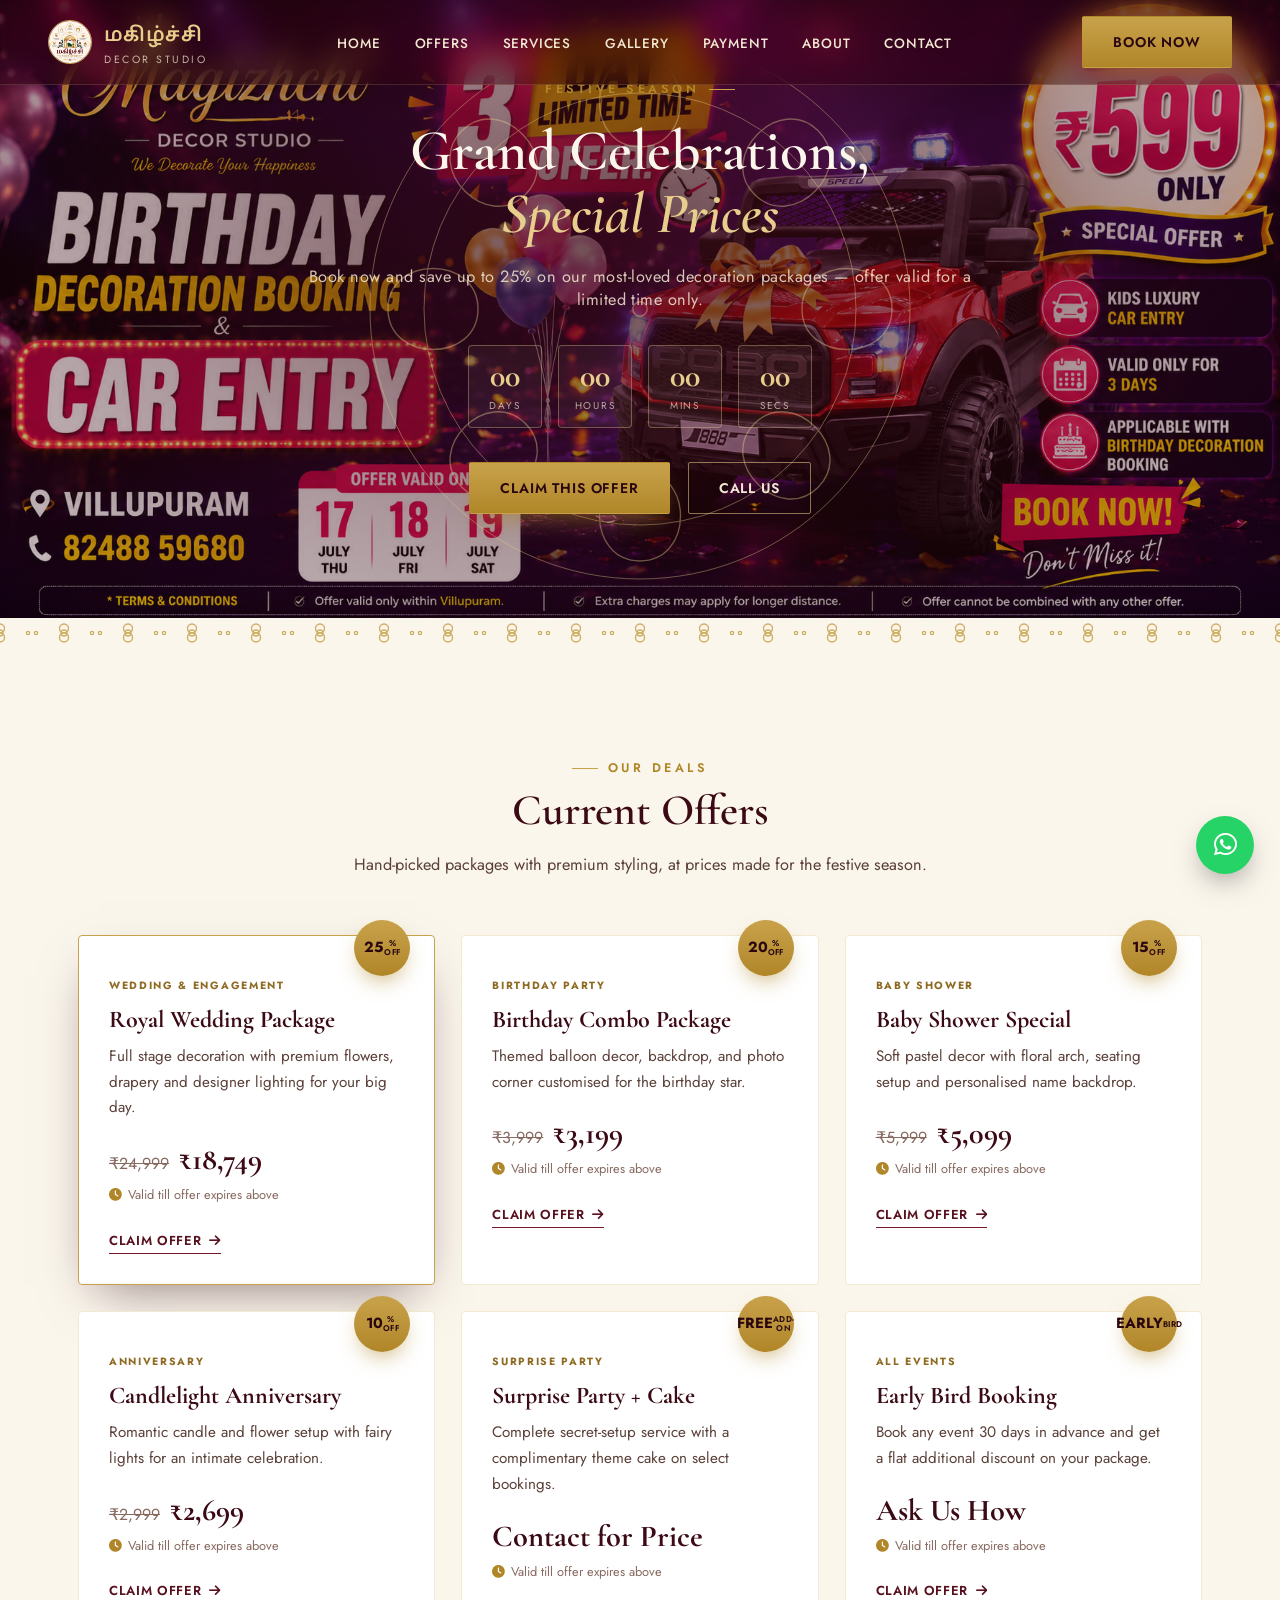
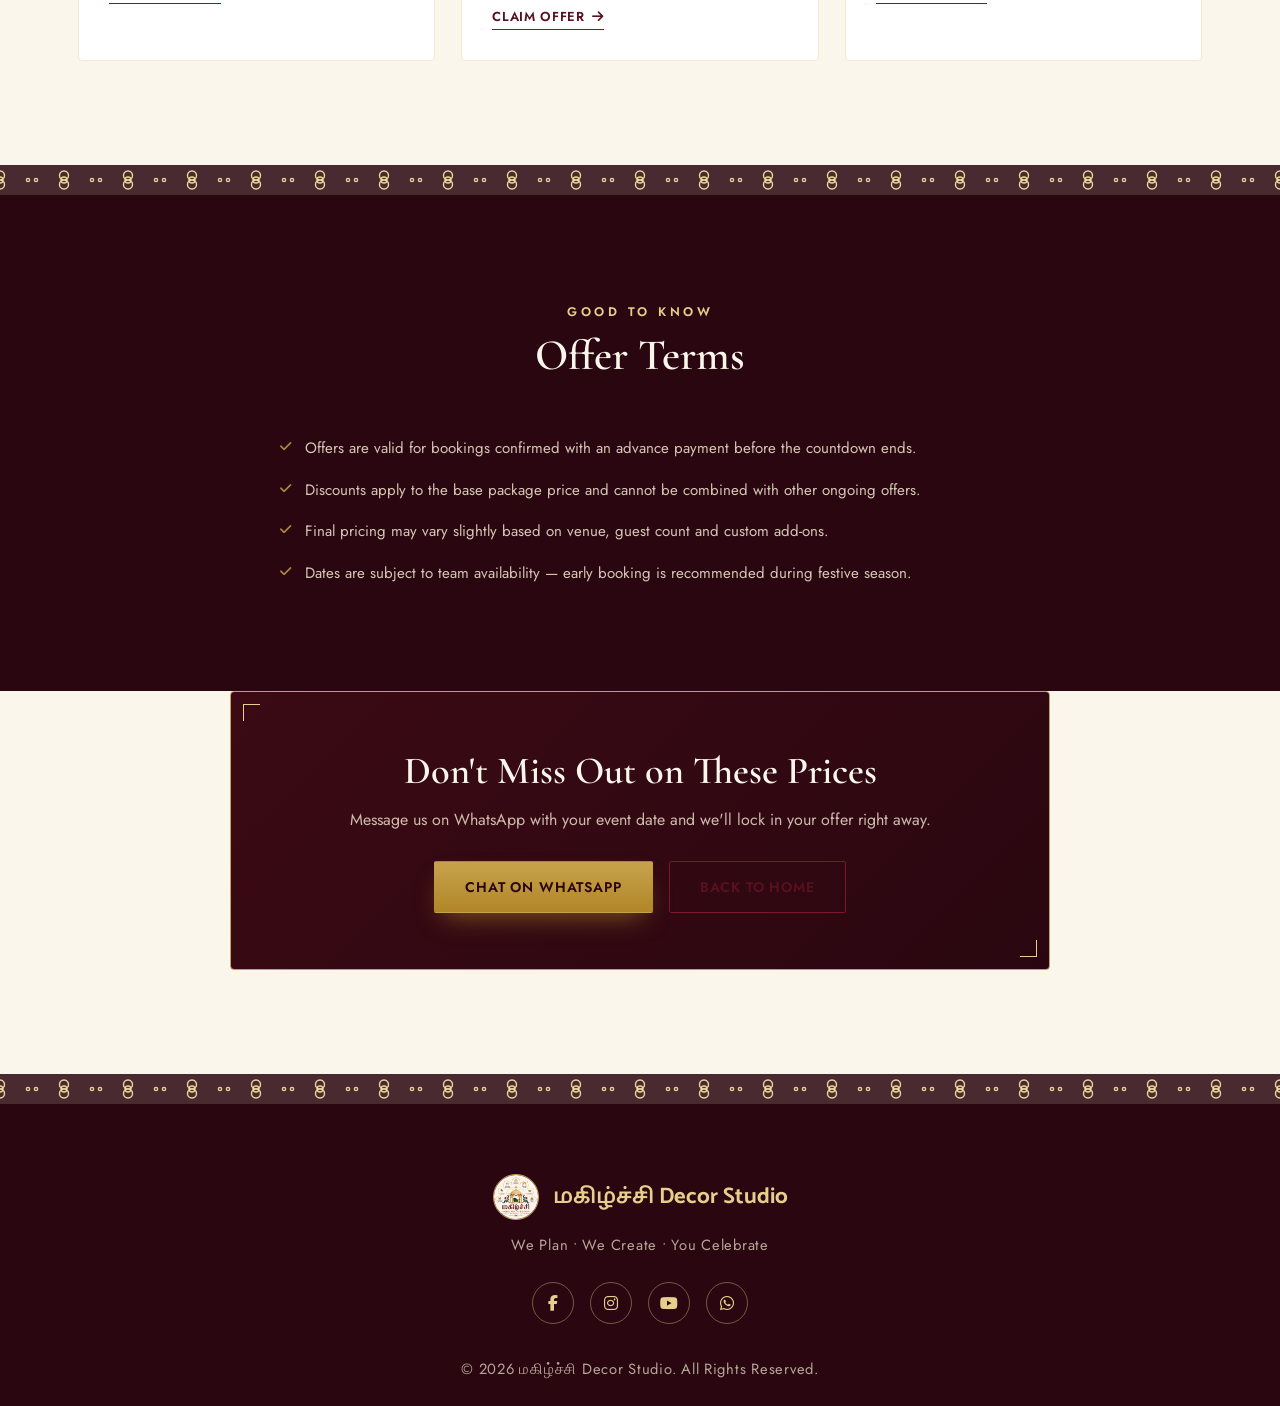
<file: offer (1).html>
<!DOCTYPE html>
<html lang="en">
<head>
<meta charset="UTF-8">
<meta name="viewport" content="width=device-width, initial-scale=1.0">
<title>Special Offers | மகிழ்ச்சி Decor Studio</title>
<meta name="description" content="Limited time offers on Wedding, Birthday, Engagement, Baby Shower and Event Decoration packages in Villupuram, Valavanur.">
<meta name="keywords" content="Decoration Offers, Wedding Discount, Birthday Package, Event Planner, Villupuram, Valavanur, Decor Studio">
<link rel="preconnect" href="https://fonts.googleapis.com">
<link rel="stylesheet" href="https://cdnjs.cloudflare.com/ajax/libs/font-awesome/6.7.2/css/all.min.css">
<link rel="stylesheet" href="style.css">
</head>
<body>

<!-- ================= HEADER ================= -->
<header id="siteHeader">
  <div class="navbar">
    <div class="logo">
      <img src="logo.jpg" alt="மகிழ்ச்சி Decor Studio">
      <div>
        <h2 class="tamil">மகிழ்ச்சி</h2>
        <p>Decor Studio</p>
      </div>
    </div>

    <nav id="siteNav">
      <ul>
        <li><a href="index.html#home">Home</a></li>
        <li><a href="offer.html">Offers</a></li>
        <li><a href="index.html#services">Services</a></li>
        <li><a href="index.html#gallery">Gallery</a></li>
        <li><a href="index.html#payment">Payment</a></li>
        <li><a href="index.html#about">About</a></li>
        <li><a href="index.html#contact">Contact</a></li>
      </ul>
    </nav>

    <div style="display:flex; align-items:center; gap:14px;">
      <a class="btn btn-gold" href="https://wa.me/918248859680?text=Hi%20I%20need%20Decoration%20Service">Book Now</a>
      <button class="nav-toggle" id="navToggle" aria-label="Toggle menu" aria-expanded="false"><i class="fa-solid fa-bars"></i></button>
    </div>
  </div>
</header>

<!-- ================= OFFER HERO ================= -->
<section class="offer-hero">
  <div class="hero-banner">
    <img src="offer-banner.jpg" alt="மகிழ்ச்சி Decor Studio festive offers banner">
  </div>
  <svg class="hero-kolam" viewBox="0 0 400 400" xmlns="http://www.w3.org/2000/svg">
    <circle cx="200" cy="200" r="150" stroke-width="1"/>
    <circle cx="200" cy="200" r="120" stroke-width="1"/>
    <g stroke-width="1.4">
      <path d="M200 60 C230 60 230 110 200 110 C170 110 170 60 200 60 Z" transform="rotate(0 200 200)"/>
      <path d="M200 60 C230 60 230 110 200 110 C170 110 170 60 200 60 Z" transform="rotate(45 200 200)"/>
      <path d="M200 60 C230 60 230 110 200 110 C170 110 170 60 200 60 Z" transform="rotate(90 200 200)"/>
      <path d="M200 60 C230 60 230 110 200 110 C170 110 170 60 200 60 Z" transform="rotate(135 200 200)"/>
      <path d="M200 60 C230 60 230 110 200 110 C170 110 170 60 200 60 Z" transform="rotate(180 200 200)"/>
      <path d="M200 60 C230 60 230 110 200 110 C170 110 170 60 200 60 Z" transform="rotate(225 200 200)"/>
      <path d="M200 60 C230 60 230 110 200 110 C170 110 170 60 200 60 Z" transform="rotate(270 200 200)"/>
      <path d="M200 60 C230 60 230 110 200 110 C170 110 170 60 200 60 Z" transform="rotate(315 200 200)"/>
    </g>
    <circle cx="200" cy="200" r="4" fill="none" stroke-width="1.4"/>
  </svg>

  <div class="offer-hero-content">
    <span class="eyebrow">Festive Season</span>
    <h1>Grand Celebrations,<br><em>Special Prices</em></h1>
    <p class="hero-sub">Book now and save up to 25% on our most-loved decoration packages &mdash; offer valid for a limited time only.</p>

    <!-- Countdown: edit the target date below to change the offer end date -->
    <div class="countdown" id="offerCountdown">
      <div class="countdown-box"><strong id="cd-days">00</strong><span>Days</span></div>
      <div class="countdown-box"><strong id="cd-hours">00</strong><span>Hours</span></div>
      <div class="countdown-box"><strong id="cd-mins">00</strong><span>Mins</span></div>
      <div class="countdown-box"><strong id="cd-secs">00</strong><span>Secs</span></div>
    </div>

    <div class="hero-buttons">
      <a class="btn btn-gold" href="https://wa.me/918248859680?text=Hi, I want to claim the current Decoration Offer.">Claim This Offer</a>
      <a class="btn btn-outline" href="tel:+918248859680">Call Us</a>
    </div>
  </div>
</section>

<div class="kolam-strip on-ivory"></div>

<!-- ================= OFFER GRID ================= -->
<section class="offer-section">
  <div class="container">
    <div class="section-head">
      <span class="eyebrow">Our Deals</span>
      <h2 class="section-title">Current Offers</h2>
      <p class="lede">Hand-picked packages with premium styling, at prices made for the festive season.</p>
    </div>

    <div class="offer-grid">

      <div class="offer-card featured hidden">
        <div class="offer-badge">25<small>% OFF</small></div>
        <span class="tag">Wedding &amp; Engagement</span>
        <h3>Royal Wedding Package</h3>
        <p>Full stage decoration with premium flowers, drapery and designer lighting for your big day.</p>
        <div class="price-row"><span class="price-old">₹24,999</span><span class="price-new">₹18,749</span></div>
        <p class="validity"><i class="fa-solid fa-clock"></i>Valid till offer expires above</p>
        <a class="quote-link" href="https://wa.me/918248859680?text=Hi, I want the Royal Wedding Package offer.">Claim Offer <i class="fa-solid fa-arrow-right"></i></a>
      </div>

      <div class="offer-card hidden">
        <div class="offer-badge">20<small>% OFF</small></div>
        <span class="tag">Birthday Party</span>
        <h3>Birthday Combo Package</h3>
        <p>Themed balloon decor, backdrop, and photo corner customised for the birthday star.</p>
        <div class="price-row"><span class="price-old">₹3,999</span><span class="price-new">₹3,199</span></div>
        <p class="validity"><i class="fa-solid fa-clock"></i>Valid till offer expires above</p>
        <a class="quote-link" href="https://wa.me/918248859680?text=Hi, I want the Birthday Combo Package offer.">Claim Offer <i class="fa-solid fa-arrow-right"></i></a>
      </div>

      <div class="offer-card hidden">
        <div class="offer-badge">15<small>% OFF</small></div>
        <span class="tag">Baby Shower</span>
        <h3>Baby Shower Special</h3>
        <p>Soft pastel decor with floral arch, seating setup and personalised name backdrop.</p>
        <div class="price-row"><span class="price-old">₹5,999</span><span class="price-new">₹5,099</span></div>
        <p class="validity"><i class="fa-solid fa-clock"></i>Valid till offer expires above</p>
        <a class="quote-link" href="https://wa.me/918248859680?text=Hi, I want the Baby Shower Special offer.">Claim Offer <i class="fa-solid fa-arrow-right"></i></a>
      </div>

      <div class="offer-card hidden">
        <div class="offer-badge">10<small>% OFF</small></div>
        <span class="tag">Anniversary</span>
        <h3>Candlelight Anniversary</h3>
        <p>Romantic candle and flower setup with fairy lights for an intimate celebration.</p>
        <div class="price-row"><span class="price-old">₹2,999</span><span class="price-new">₹2,699</span></div>
        <p class="validity"><i class="fa-solid fa-clock"></i>Valid till offer expires above</p>
        <a class="quote-link" href="https://wa.me/918248859680?text=Hi, I want the Candlelight Anniversary offer.">Claim Offer <i class="fa-solid fa-arrow-right"></i></a>
      </div>

      <div class="offer-card hidden">
        <div class="offer-badge">FREE<small>ADD-ON</small></div>
        <span class="tag">Surprise Party</span>
        <h3>Surprise Party + Cake</h3>
        <p>Complete secret-setup service with a complimentary theme cake on select bookings.</p>
        <div class="price-row"><span class="price-new">Contact for Price</span></div>
        <p class="validity"><i class="fa-solid fa-clock"></i>Valid till offer expires above</p>
        <a class="quote-link" href="https://wa.me/918248859680?text=Hi, I want the Surprise Party + Cake offer.">Claim Offer <i class="fa-solid fa-arrow-right"></i></a>
      </div>

      <div class="offer-card hidden">
        <div class="offer-badge">EARLY<small>BIRD</small></div>
        <span class="tag">All Events</span>
        <h3>Early Bird Booking</h3>
        <p>Book any event 30 days in advance and get a flat additional discount on your package.</p>
        <div class="price-row"><span class="price-new">Ask Us How</span></div>
        <p class="validity"><i class="fa-solid fa-clock"></i>Valid till offer expires above</p>
        <a class="quote-link" href="https://wa.me/918248859680?text=Hi, I want to know about the Early Bird Booking offer.">Claim Offer <i class="fa-solid fa-arrow-right"></i></a>
      </div>

    </div>
  </div>
</section>

<div class="kolam-strip on-maroon" style="background-color:var(--maroon-950)"></div>

<!-- ================= TERMS ================= -->
<section class="offer-terms">
  <div class="container">
    <div class="section-head">
      <span class="eyebrow">Good To Know</span>
      <h2 class="section-title">Offer Terms</h2>
    </div>

    <ul class="terms-list">
      <li><i class="fa-solid fa-check"></i>Offers are valid for bookings confirmed with an advance payment before the countdown ends.</li>
      <li><i class="fa-solid fa-check"></i>Discounts apply to the base package price and cannot be combined with other ongoing offers.</li>
      <li><i class="fa-solid fa-check"></i>Final pricing may vary slightly based on venue, guest count and custom add-ons.</li>
      <li><i class="fa-solid fa-check"></i>Dates are subject to team availability &mdash; early booking is recommended during festive season.</li>
    </ul>
  </div>
</section>

<!-- ================= CTA BANNER ================= -->
<section class="cta-banner">
  <div class="container">
    <div class="cta-banner-frame">
      <h2>Don't Miss Out on These Prices</h2>
      <p>Message us on WhatsApp with your event date and we'll lock in your offer right away.</p>
      <div class="cta-banner-buttons">
        <a class="btn btn-gold" href="https://wa.me/918248859680?text=Hi, I want to claim the current Decoration Offer.">Chat on WhatsApp</a>
        <a class="btn btn-outline-dark" href="index.html">Back to Home</a>
      </div>
    </div>
  </div>
</section>

<!-- ================= FOOTER ================= -->
<div class="kolam-strip on-maroon" style="background-color:var(--maroon-950)"></div>
<footer>
  <div class="container">
    <div class="footer-logo">
      <img src="logo.jpg" alt="மகிழ்ச்சி Decor Studio">
      <h2 class="tamil">மகிழ்ச்சி Decor Studio</h2>
    </div>
    <p>We Plan &bull; We Create &bull; You Celebrate</p>

    <div class="social">
      <a href="#" aria-label="Facebook"><i class="fa-brands fa-facebook-f"></i></a>
      <a href="#" aria-label="Instagram"><i class="fa-brands fa-instagram"></i></a>
      <a href="#" aria-label="YouTube"><i class="fa-brands fa-youtube"></i></a>
      <a href="https://wa.me/918248859680" aria-label="WhatsApp"><i class="fa-brands fa-whatsapp"></i></a>
    </div>

    <p class="copyright">&copy; 2026 மகிழ்ச்சி Decor Studio. All Rights Reserved.</p>
  </div>
</footer>

<!-- Floating WhatsApp -->
<a href="https://wa.me/918248859680?text=Hi%20I%20need%20Decoration" class="floating-whatsapp" aria-label="Chat on WhatsApp">
  <i class="fa-brands fa-whatsapp"></i>
</a>

<script src="script.js"></script>
<script>
  // ---- Offer countdown timer ----
  // Edit the date below (YYYY, MM (0-11), DD) to set when this offer ends.
  var offerEndDate = new Date(2026, 7, 31, 23, 59, 59); // Aug 31, 2026

  function updateCountdown(){
    var now = new Date().getTime();
    var distance = offerEndDate.getTime() - now;
    var daysEl = document.getElementById('cd-days');
    var hoursEl = document.getElementById('cd-hours');
    var minsEl = document.getElementById('cd-mins');
    var secsEl = document.getElementById('cd-secs');
    if(!daysEl) return;

    if(distance <= 0){
      daysEl.textContent = '00';
      hoursEl.textContent = '00';
      minsEl.textContent = '00';
      secsEl.textContent = '00';
      return;
    }

    var days = Math.floor(distance / (1000 * 60 * 60 * 24));
    var hours = Math.floor((distance % (1000 * 60 * 60 * 24)) / (1000 * 60 * 60));
    var mins = Math.floor((distance % (1000 * 60 * 60)) / (1000 * 60));
    var secs = Math.floor((distance % (1000 * 60)) / 1000);

    daysEl.textContent = String(days).padStart(2, '0');
    hoursEl.textContent = String(hours).padStart(2, '0');
    minsEl.textContent = String(mins).padStart(2, '0');
    secsEl.textContent = String(secs).padStart(2, '0');
  }

  updateCountdown();
  setInterval(updateCountdown, 1000);

  // ---- Fallback reveal-on-scroll in case script.js isn't present on this page ----
  document.addEventListener('DOMContentLoaded', function(){
    var hiddenEls = document.querySelectorAll('.hidden');
    if(!hiddenEls.length) return;
    var io = new IntersectionObserver(function(entries){
      entries.forEach(function(entry){
        if(entry.isIntersecting){
          entry.target.classList.add('show');
          io.unobserve(entry.target);
        }
      });
    }, { threshold: 0.15 });
    hiddenEls.forEach(function(el){ io.observe(el); });
  });
</script>
</body>
</html>
</file>
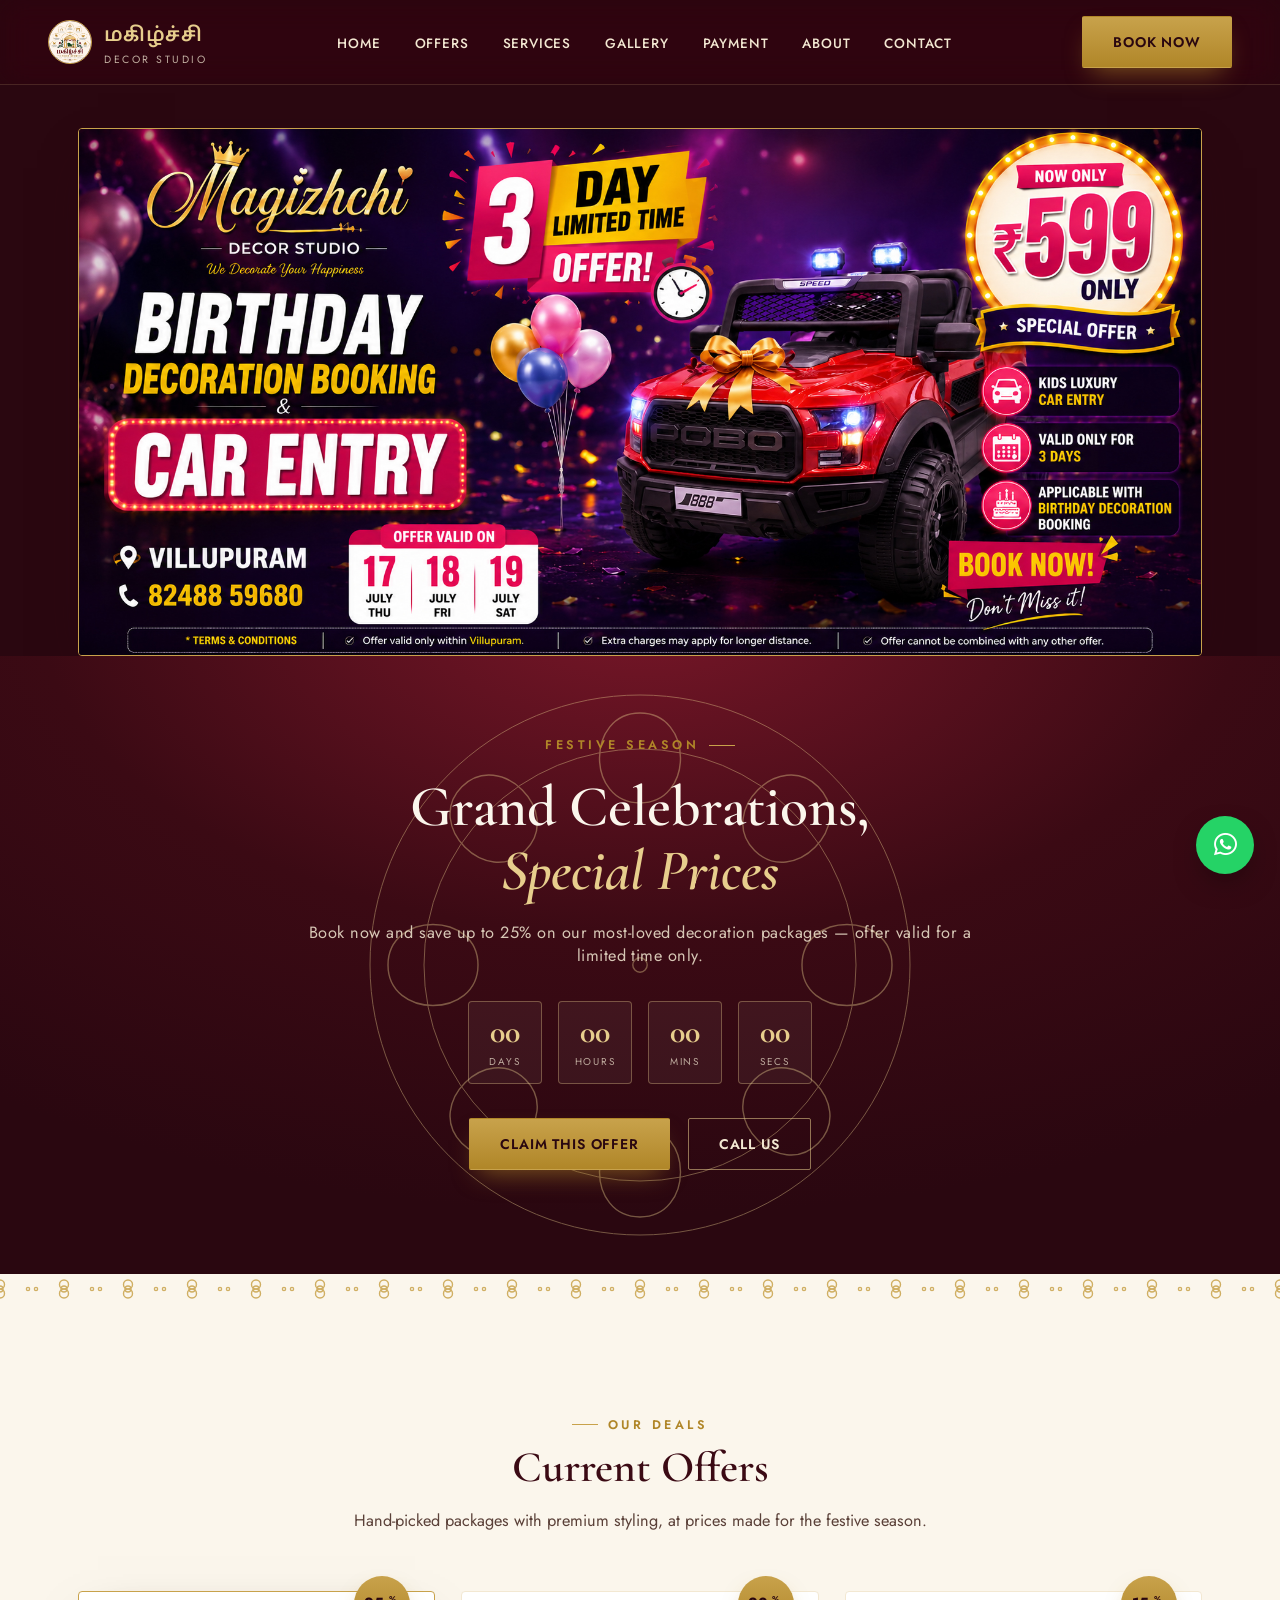
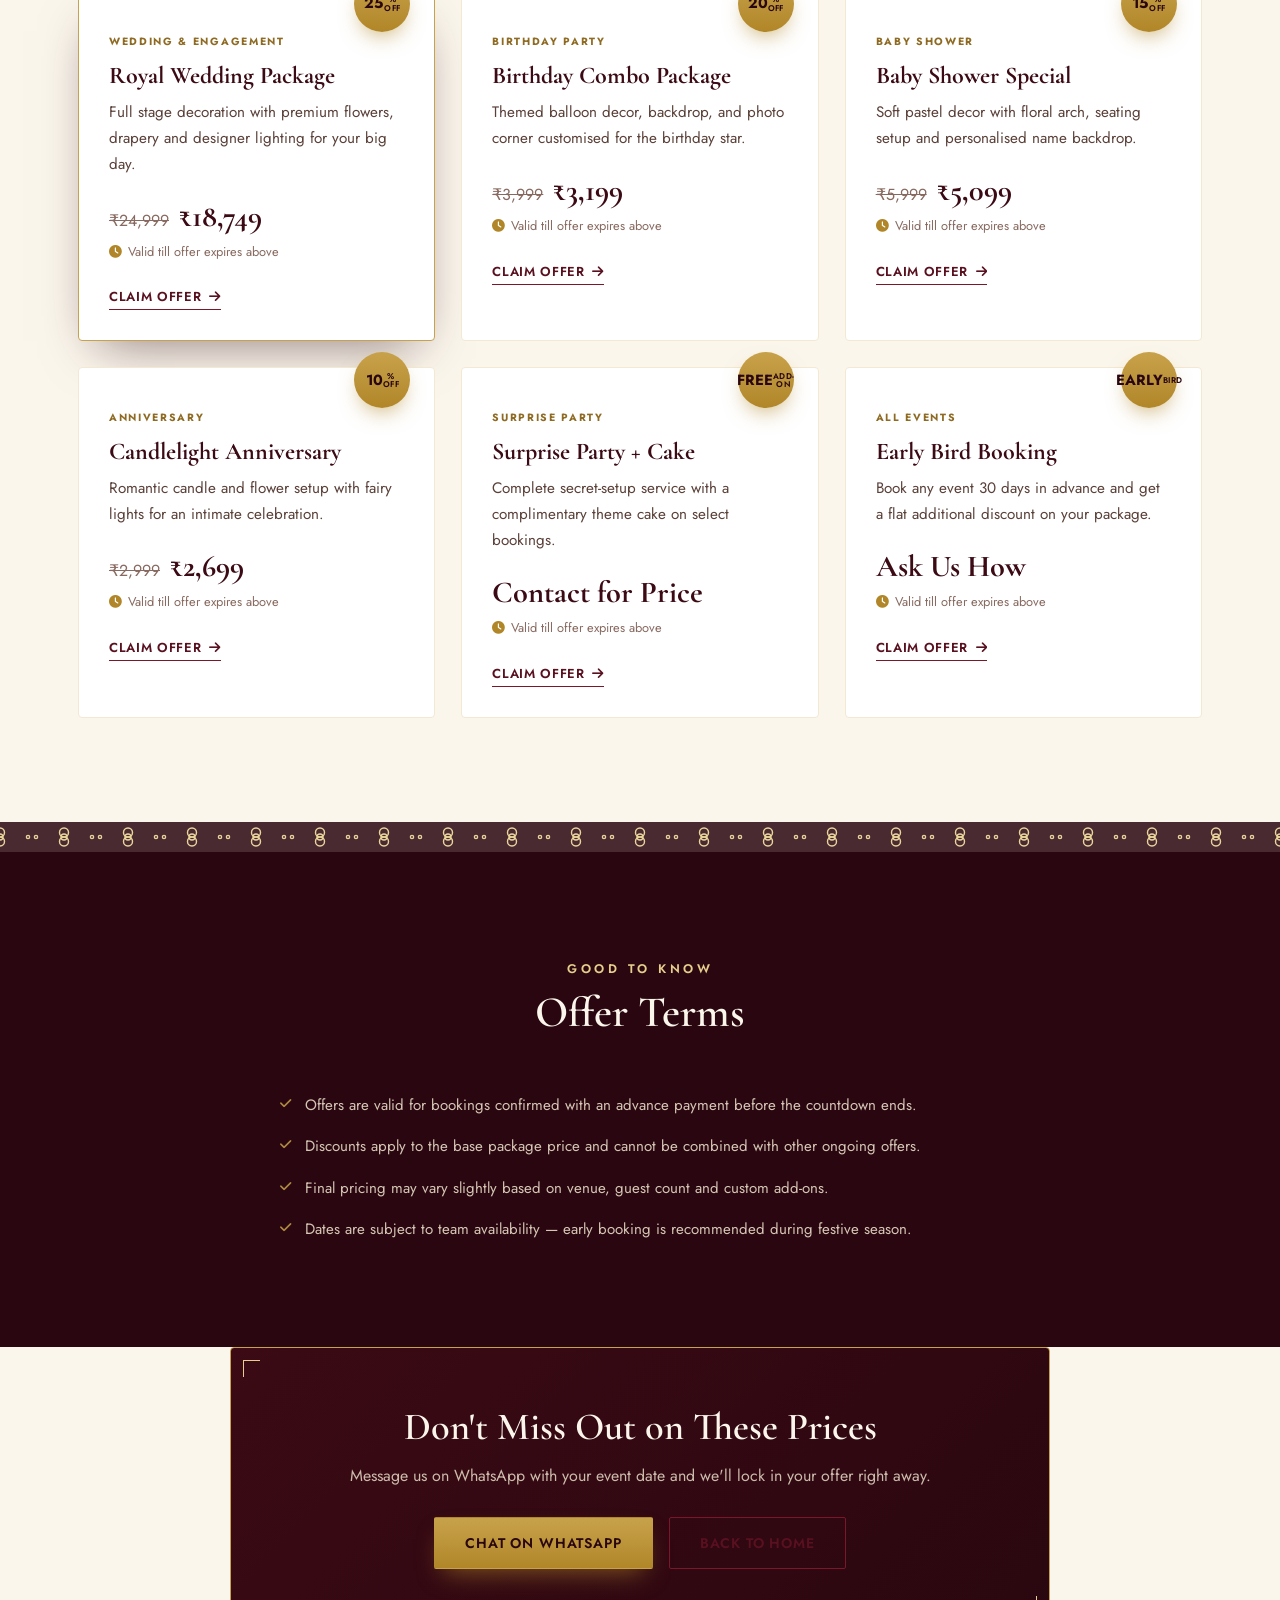
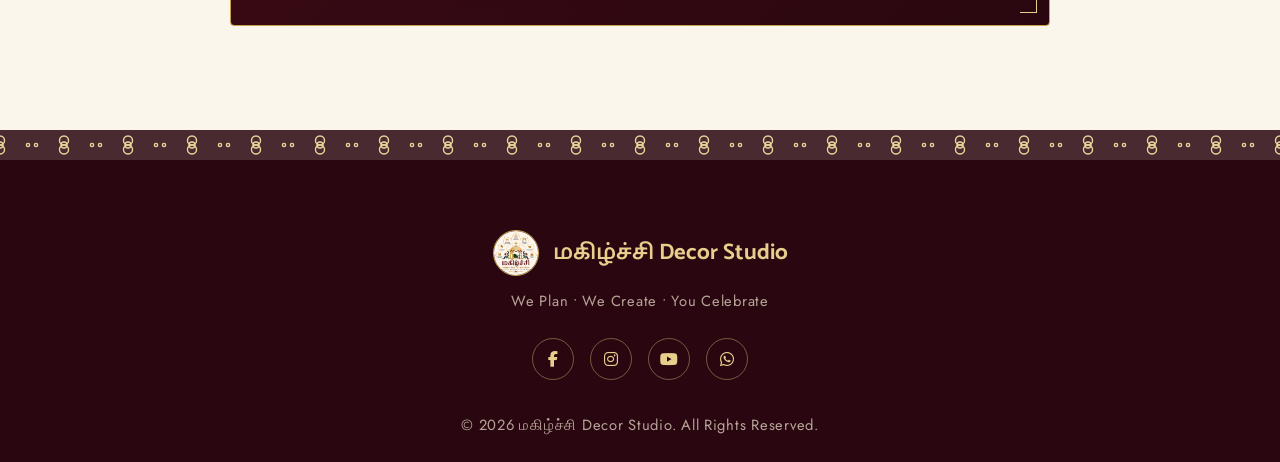
<file: offer.html>
<!DOCTYPE html>
<html lang="en">
<head>
<meta charset="UTF-8">
<meta name="viewport" content="width=device-width, initial-scale=1.0">
<title>Special Offers | மகிழ்ச்சி Decor Studio</title>
<meta name="description" content="Limited time offers on Wedding, Birthday, Engagement, Baby Shower and Event Decoration packages in Villupuram, Valavanur.">
<meta name="keywords" content="Decoration Offers, Wedding Discount, Birthday Package, Event Planner, Villupuram, Valavanur, Decor Studio">
<link rel="preconnect" href="https://fonts.googleapis.com">
<link rel="stylesheet" href="https://cdnjs.cloudflare.com/ajax/libs/font-awesome/6.7.2/css/all.min.css">
<link rel="stylesheet" href="style.css">
</head>
<body>

<!-- ================= HEADER ================= -->
<header id="siteHeader">
  <div class="navbar">
    <div class="logo">
      <img src="logo.jpg" alt="மகிழ்ச்சி Decor Studio">
      <div>
        <h2 class="tamil">மகிழ்ச்சி</h2>
        <p>Decor Studio</p>
      </div>
    </div>

    <nav id="siteNav">
      <ul>
        <li><a href="index.html#home">Home</a></li>
        <li><a href="offer.html">Offers</a></li>
        <li><a href="index.html#services">Services</a></li>
        <li><a href="index.html#gallery">Gallery</a></li>
        <li><a href="index.html#payment">Payment</a></li>
        <li><a href="index.html#about">About</a></li>
        <li><a href="index.html#contact">Contact</a></li>
      </ul>
    </nav>

    <div style="display:flex; align-items:center; gap:14px;">
      <a class="btn btn-gold" href="https://wa.me/918248859680?text=Hi%20I%20need%20Decoration%20Service">Book Now</a>
      <button class="nav-toggle" id="navToggle" aria-label="Toggle menu" aria-expanded="false"><i class="fa-solid fa-bars"></i></button>
    </div>
  </div>
</header>

<!-- ================= OFFER HERO ================= -->
<!-- ================= PROMO IMAGE BANNER ================= -->
<section class="offer-banner-section">
  <div class="container">
    <a class="offer-banner-link" href="https://wa.me/918248859680?text=Hi, I want to claim the current Decoration Offer.">
      <img src="offer-banner.jpg" alt="மகிழ்ச்சி Decor Studio limited time offer banner" class="offer-banner-img">
    </a>
  </div>
</section>

<!-- ================= OFFER HERO ================= -->
<section class="offer-hero">
  <svg class="hero-kolam" viewBox="0 0 400 400" xmlns="http://www.w3.org/2000/svg">
    <circle cx="200" cy="200" r="150" stroke-width="1"/>
    <circle cx="200" cy="200" r="120" stroke-width="1"/>
    <g stroke-width="1.4">
      <path d="M200 60 C230 60 230 110 200 110 C170 110 170 60 200 60 Z" transform="rotate(0 200 200)"/>
      <path d="M200 60 C230 60 230 110 200 110 C170 110 170 60 200 60 Z" transform="rotate(45 200 200)"/>
      <path d="M200 60 C230 60 230 110 200 110 C170 110 170 60 200 60 Z" transform="rotate(90 200 200)"/>
      <path d="M200 60 C230 60 230 110 200 110 C170 110 170 60 200 60 Z" transform="rotate(135 200 200)"/>
      <path d="M200 60 C230 60 230 110 200 110 C170 110 170 60 200 60 Z" transform="rotate(180 200 200)"/>
      <path d="M200 60 C230 60 230 110 200 110 C170 110 170 60 200 60 Z" transform="rotate(225 200 200)"/>
      <path d="M200 60 C230 60 230 110 200 110 C170 110 170 60 200 60 Z" transform="rotate(270 200 200)"/>
      <path d="M200 60 C230 60 230 110 200 110 C170 110 170 60 200 60 Z" transform="rotate(315 200 200)"/>
    </g>
    <circle cx="200" cy="200" r="4" fill="none" stroke-width="1.4"/>
  </svg>

  <div class="offer-hero-content">
    <span class="eyebrow">Festive Season</span>
    <h1>Grand Celebrations,<br><em>Special Prices</em></h1>
    <p class="hero-sub">Book now and save up to 25% on our most-loved decoration packages &mdash; offer valid for a limited time only.</p>

    <!-- Countdown: edit the target date below to change the offer end date -->
    <div class="countdown" id="offerCountdown">
      <div class="countdown-box"><strong id="cd-days">00</strong><span>Days</span></div>
      <div class="countdown-box"><strong id="cd-hours">00</strong><span>Hours</span></div>
      <div class="countdown-box"><strong id="cd-mins">00</strong><span>Mins</span></div>
      <div class="countdown-box"><strong id="cd-secs">00</strong><span>Secs</span></div>
    </div>

    <div class="hero-buttons">
      <a class="btn btn-gold" href="https://wa.me/918248859680?text=Hi, I want to claim the current Decoration Offer.">Claim This Offer</a>
      <a class="btn btn-outline" href="tel:+918248859680">Call Us</a>
    </div>
  </div>
</section>

<div class="kolam-strip on-ivory"></div>

<!-- ================= OFFER GRID ================= -->
<section class="offer-section">
  <div class="container">
    <div class="section-head">
      <span class="eyebrow">Our Deals</span>
      <h2 class="section-title">Current Offers</h2>
      <p class="lede">Hand-picked packages with premium styling, at prices made for the festive season.</p>
    </div>

    <div class="offer-grid">

      <div class="offer-card featured hidden">
        <div class="offer-badge">25<small>% OFF</small></div>
        <span class="tag">Wedding &amp; Engagement</span>
        <h3>Royal Wedding Package</h3>
        <p>Full stage decoration with premium flowers, drapery and designer lighting for your big day.</p>
        <div class="price-row"><span class="price-old">₹24,999</span><span class="price-new">₹18,749</span></div>
        <p class="validity"><i class="fa-solid fa-clock"></i>Valid till offer expires above</p>
        <a class="quote-link" href="https://wa.me/918248859680?text=Hi, I want the Royal Wedding Package offer.">Claim Offer <i class="fa-solid fa-arrow-right"></i></a>
      </div>

      <div class="offer-card hidden">
        <div class="offer-badge">20<small>% OFF</small></div>
        <span class="tag">Birthday Party</span>
        <h3>Birthday Combo Package</h3>
        <p>Themed balloon decor, backdrop, and photo corner customised for the birthday star.</p>
        <div class="price-row"><span class="price-old">₹3,999</span><span class="price-new">₹3,199</span></div>
        <p class="validity"><i class="fa-solid fa-clock"></i>Valid till offer expires above</p>
        <a class="quote-link" href="https://wa.me/918248859680?text=Hi, I want the Birthday Combo Package offer.">Claim Offer <i class="fa-solid fa-arrow-right"></i></a>
      </div>

      <div class="offer-card hidden">
        <div class="offer-badge">15<small>% OFF</small></div>
        <span class="tag">Baby Shower</span>
        <h3>Baby Shower Special</h3>
        <p>Soft pastel decor with floral arch, seating setup and personalised name backdrop.</p>
        <div class="price-row"><span class="price-old">₹5,999</span><span class="price-new">₹5,099</span></div>
        <p class="validity"><i class="fa-solid fa-clock"></i>Valid till offer expires above</p>
        <a class="quote-link" href="https://wa.me/918248859680?text=Hi, I want the Baby Shower Special offer.">Claim Offer <i class="fa-solid fa-arrow-right"></i></a>
      </div>

      <div class="offer-card hidden">
        <div class="offer-badge">10<small>% OFF</small></div>
        <span class="tag">Anniversary</span>
        <h3>Candlelight Anniversary</h3>
        <p>Romantic candle and flower setup with fairy lights for an intimate celebration.</p>
        <div class="price-row"><span class="price-old">₹2,999</span><span class="price-new">₹2,699</span></div>
        <p class="validity"><i class="fa-solid fa-clock"></i>Valid till offer expires above</p>
        <a class="quote-link" href="https://wa.me/918248859680?text=Hi, I want the Candlelight Anniversary offer.">Claim Offer <i class="fa-solid fa-arrow-right"></i></a>
      </div>

      <div class="offer-card hidden">
        <div class="offer-badge">FREE<small>ADD-ON</small></div>
        <span class="tag">Surprise Party</span>
        <h3>Surprise Party + Cake</h3>
        <p>Complete secret-setup service with a complimentary theme cake on select bookings.</p>
        <div class="price-row"><span class="price-new">Contact for Price</span></div>
        <p class="validity"><i class="fa-solid fa-clock"></i>Valid till offer expires above</p>
        <a class="quote-link" href="https://wa.me/918248859680?text=Hi, I want the Surprise Party + Cake offer.">Claim Offer <i class="fa-solid fa-arrow-right"></i></a>
      </div>

      <div class="offer-card hidden">
        <div class="offer-badge">EARLY<small>BIRD</small></div>
        <span class="tag">All Events</span>
        <h3>Early Bird Booking</h3>
        <p>Book any event 30 days in advance and get a flat additional discount on your package.</p>
        <div class="price-row"><span class="price-new">Ask Us How</span></div>
        <p class="validity"><i class="fa-solid fa-clock"></i>Valid till offer expires above</p>
        <a class="quote-link" href="https://wa.me/918248859680?text=Hi, I want to know about the Early Bird Booking offer.">Claim Offer <i class="fa-solid fa-arrow-right"></i></a>
      </div>

    </div>
  </div>
</section>

<div class="kolam-strip on-maroon" style="background-color:var(--maroon-950)"></div>

<!-- ================= TERMS ================= -->
<section class="offer-terms">
  <div class="container">
    <div class="section-head">
      <span class="eyebrow">Good To Know</span>
      <h2 class="section-title">Offer Terms</h2>
    </div>

    <ul class="terms-list">
      <li><i class="fa-solid fa-check"></i>Offers are valid for bookings confirmed with an advance payment before the countdown ends.</li>
      <li><i class="fa-solid fa-check"></i>Discounts apply to the base package price and cannot be combined with other ongoing offers.</li>
      <li><i class="fa-solid fa-check"></i>Final pricing may vary slightly based on venue, guest count and custom add-ons.</li>
      <li><i class="fa-solid fa-check"></i>Dates are subject to team availability &mdash; early booking is recommended during festive season.</li>
    </ul>
  </div>
</section>

<!-- ================= CTA BANNER ================= -->
<section class="cta-banner">
  <div class="container">
    <div class="cta-banner-frame">
      <h2>Don't Miss Out on These Prices</h2>
      <p>Message us on WhatsApp with your event date and we'll lock in your offer right away.</p>
      <div class="cta-banner-buttons">
        <a class="btn btn-gold" href="https://wa.me/918248859680?text=Hi, I want to claim the current Decoration Offer.">Chat on WhatsApp</a>
        <a class="btn btn-outline-dark" href="index.html">Back to Home</a>
      </div>
    </div>
  </div>
</section>

<!-- ================= FOOTER ================= -->
<div class="kolam-strip on-maroon" style="background-color:var(--maroon-950)"></div>
<footer>
  <div class="container">
    <div class="footer-logo">
      <img src="logo.jpg" alt="மகிழ்ச்சி Decor Studio">
      <h2 class="tamil">மகிழ்ச்சி Decor Studio</h2>
    </div>
    <p>We Plan &bull; We Create &bull; You Celebrate</p>

    <div class="social">
      <a href="#" aria-label="Facebook"><i class="fa-brands fa-facebook-f"></i></a>
      <a href="#" aria-label="Instagram"><i class="fa-brands fa-instagram"></i></a>
      <a href="#" aria-label="YouTube"><i class="fa-brands fa-youtube"></i></a>
      <a href="https://wa.me/918248859680" aria-label="WhatsApp"><i class="fa-brands fa-whatsapp"></i></a>
    </div>

    <p class="copyright">&copy; 2026 மகிழ்ச்சி Decor Studio. All Rights Reserved.</p>
  </div>
</footer>

<!-- Floating WhatsApp -->
<a href="https://wa.me/918248859680?text=Hi%20I%20need%20Decoration" class="floating-whatsapp" aria-label="Chat on WhatsApp">
  <i class="fa-brands fa-whatsapp"></i>
</a>

<script src="script.js"></script>
<script>
  // ---- Offer countdown timer ----
  // Edit the date below (YYYY, MM (0-11), DD) to set when this offer ends.
  var offerEndDate = new Date(2026, 7, 31, 23, 59, 59); // Aug 31, 2026

  function updateCountdown(){
    var now = new Date().getTime();
    var distance = offerEndDate.getTime() - now;
    var daysEl = document.getElementById('cd-days');
    var hoursEl = document.getElementById('cd-hours');
    var minsEl = document.getElementById('cd-mins');
    var secsEl = document.getElementById('cd-secs');
    if(!daysEl) return;

    if(distance <= 0){
      daysEl.textContent = '00';
      hoursEl.textContent = '00';
      minsEl.textContent = '00';
      secsEl.textContent = '00';
      return;
    }

    var days = Math.floor(distance / (1000 * 60 * 60 * 24));
    var hours = Math.floor((distance % (1000 * 60 * 60 * 24)) / (1000 * 60 * 60));
    var mins = Math.floor((distance % (1000 * 60 * 60)) / (1000 * 60));
    var secs = Math.floor((distance % (1000 * 60)) / 1000);

    daysEl.textContent = String(days).padStart(2, '0');
    hoursEl.textContent = String(hours).padStart(2, '0');
    minsEl.textContent = String(mins).padStart(2, '0');
    secsEl.textContent = String(secs).padStart(2, '0');
  }

  updateCountdown();
  setInterval(updateCountdown, 1000);

  // ---- Fallback reveal-on-scroll in case script.js isn't present on this page ----
  document.addEventListener('DOMContentLoaded', function(){
    var hiddenEls = document.querySelectorAll('.hidden');
    if(!hiddenEls.length) return;
    var io = new IntersectionObserver(function(entries){
      entries.forEach(function(entry){
        if(entry.isIntersecting){
          entry.target.classList.add('show');
          io.unobserve(entry.target);
        }
      });
    }, { threshold: 0.15 });
    hiddenEls.forEach(function(el){ io.observe(el); });
  });
</script>
</body>
</html>
</file>
<file: style.css>
/* ==========================================================
   மகிழ்ச்சி Decor Studio — Redesign
   Palette: deep maroon silk + brass gold + warm ivory
   Display: Cormorant Garamond (EN) / Catamaran (TA)
   Body: Jost
   Signature motif: hand-drawn kolam (rangoli) linework
   ========================================================== */

@import url('https://fonts.googleapis.com/css2?family=Cormorant+Garamond:ital,wght@0,500;0,600;0,700;1,500;1,600&family=Catamaran:wght@500;600;700;800&family=Jost:wght@300;400;500;600&display=swap');

:root{
  --maroon-950:#2A0710;
  --maroon-900:#3B0A14;
  --maroon-800:#59101F;
  --maroon-700:#7A1729;
  --maroon-600:#9A2436;

  --gold-700:#8E6A22;
  --gold-600:#B08628;
  --gold-500:#C8A24B;
  --gold-300:#E7CE8D;
  --gold-100:#F5E9C8;

  --ivory-50:#FBF6EC;
  --ivory-100:#F3E8D2;

  --ink-900:#241310;
  --ink-600:#5A4038;
  --ink-400:#87695F;

  --shadow-maroon: 0 20px 50px -20px rgba(42,7,16,0.55);
  --radius-card: 4px;

  --ease: cubic-bezier(.22,.61,.36,1);
}

*{ box-sizing:border-box; }

html{ scroll-behavior:smooth; }

@media (prefers-reduced-motion: reduce){
  html{ scroll-behavior:auto; }
  *, *::before, *::after{
    animation-duration:0.01ms !important;
    animation-iteration-count:1 !important;
    transition-duration:0.01ms !important;
    scroll-behavior:auto !important;
  }
}

body{
  margin:0;
  background:var(--ivory-50);
  color:var(--ink-900);
  font-family:'Jost', sans-serif;
  font-weight:400;
  -webkit-font-smoothing:antialiased;
  overflow-x:hidden;
}

img{ max-width:100%; display:block; }

a{ color:inherit; text-decoration:none; }

button{ font-family:inherit; }

.container{
  width:100%;
  max-width:1180px;
  margin:0 auto;
  padding:0 28px;
}

.eyebrow{
  display:inline-flex;
  align-items:center;
  gap:10px;
  font-family:'Jost', sans-serif;
  font-size:12.5px;
  font-weight:600;
  letter-spacing:.28em;
  text-transform:uppercase;
  color:var(--gold-600);
}
.eyebrow::before{
  content:"";
  width:26px; height:1px;
  background:var(--gold-500);
}

.tamil{
  font-family:'Catamaran', sans-serif;
}

.section-title{
  font-family:'Cormorant Garamond', serif;
  font-weight:600;
  font-size:clamp(2.1rem, 3.4vw, 3rem);
  line-height:1.1;
  margin:10px 0 0;
  color:var(--maroon-900);
}

.section-head{
  max-width:640px;
  margin:0 auto 56px;
  text-align:center;
}
.section-head p.lede{
  margin:16px 0 0;
  color:var(--ink-600);
  font-size:1.02rem;
  line-height:1.7;
}

section{ position:relative; padding:104px 0; }

/* ---------- Kolam divider strip (signature motif, tiled) ---------- */
.kolam-strip{
  height:30px;
  width:100%;
  background-repeat:repeat-x;
  background-position:center;
  background-size:64px 30px;
  opacity:.85;
}
.kolam-strip.on-ivory{
  background-image:url("data:image/svg+xml,%3Csvg xmlns='http://www.w3.org/2000/svg' width='64' height='30' viewBox='0 0 64 30'%3E%3Cg fill='none' stroke='%23C8A24B' stroke-width='1.4'%3E%3Ccircle cx='32' cy='15' r='3'/%3E%3Cpath d='M32 6c6 0 6 9 0 9s-6 9 0 9'/%3E%3Cpath d='M32 6c-6 0-6 9 0 9s6 9 0 9'/%3E%3Ccircle cx='4' cy='15' r='1.6'/%3E%3Ccircle cx='60' cy='15' r='1.6'/%3E%3C/g%3E%3C/svg%3E");
}
.kolam-strip.on-maroon{
  background-image:url("data:image/svg+xml,%3Csvg xmlns='http://www.w3.org/2000/svg' width='64' height='30' viewBox='0 0 64 30'%3E%3Cg fill='none' stroke='%23E7CE8D' stroke-width='1.4'%3E%3Ccircle cx='32' cy='15' r='3'/%3E%3Cpath d='M32 6c6 0 6 9 0 9s-6 9 0 9'/%3E%3Cpath d='M32 6c-6 0-6 9 0 9s6 9 0 9'/%3E%3Ccircle cx='4' cy='15' r='1.6'/%3E%3Ccircle cx='60' cy='15' r='1.6'/%3E%3C/g%3E%3C/svg%3E");
}

/* ================= BUTTONS ================= */
.btn{
  display:inline-flex;
  align-items:center;
  gap:10px;
  padding:15px 30px;
  font-size:14px;
  font-weight:600;
  letter-spacing:.06em;
  text-transform:uppercase;
  border-radius:2px;
  cursor:pointer;
  position:relative;
  overflow:hidden;
  border:1px solid transparent;
  transition:transform .35s var(--ease), box-shadow .35s var(--ease), background .35s var(--ease), color .35s var(--ease);
}
.btn:focus-visible{ outline:2px solid var(--gold-500); outline-offset:3px; }

.btn-gold{
  background:linear-gradient(180deg, var(--gold-500), var(--gold-600));
  color:var(--maroon-950);
  box-shadow:0 12px 26px -10px rgba(176,134,40,.65);
}
.btn-gold:hover{ transform:translateY(-2px); box-shadow:0 16px 30px -10px rgba(176,134,40,.8); }

.btn-outline{
  background:transparent;
  border-color:rgba(231,206,141,.55);
  color:var(--ivory-100);
}
.btn-outline:hover{ background:rgba(231,206,141,.1); border-color:var(--gold-300); }

.btn-outline-dark{
  background:transparent;
  border-color:var(--maroon-700);
  color:var(--maroon-800);
}
.btn-outline-dark:hover{ background:var(--maroon-900); color:var(--ivory-50); }

/* ripple */
.ripple{
  position:absolute;
  border-radius:50%;
  background:rgba(255,255,255,.5);
  transform:translate(-50%,-50%);
  width:10px; height:10px;
  animation:ripple .6s ease-out forwards;
  pointer-events:none;
}
@keyframes ripple{ to{ width:340px; height:340px; opacity:0; } }

/* ================= HEADER / NAV ================= */
header{
  position:fixed; top:0; left:0; right:0; z-index:1000;
  background:rgba(42,7,16,.42);
  backdrop-filter:blur(14px) saturate(140%);
  -webkit-backdrop-filter:blur(14px) saturate(140%);
  border-bottom:1px solid rgba(231,206,141,.16);
  transition:background .4s var(--ease), padding .4s var(--ease);
}
header.solid{ background:rgba(42,7,16,.86); }

.navbar{
  max-width:1240px; margin:0 auto;
  display:flex; align-items:center; justify-content:space-between;
  padding:16px 28px;
}
.logo{ display:flex; align-items:center; gap:12px; }
.logo img{ width:44px; height:44px; border-radius:50%; border:1px solid var(--gold-500); }
.logo h2{
  font-family:'Catamaran', sans-serif;
  font-weight:700;
  font-size:1.3rem;
  margin:0; color:var(--gold-300);
  letter-spacing:.02em;
}
.logo p{
  margin:0; font-size:10.5px; letter-spacing:.24em; text-transform:uppercase;
  color:var(--ivory-100); opacity:.75;
}

nav ul{
  display:flex; gap:34px; list-style:none; margin:0; padding:0;
}
nav a{
  font-size:13.5px; letter-spacing:.06em; text-transform:uppercase;
  color:var(--ivory-100); font-weight:500;
  position:relative; padding-bottom:4px;
}
nav a::after{
  content:""; position:absolute; left:0; bottom:0;
  width:0; height:1px; background:var(--gold-500);
  transition:width .3s var(--ease);
}
nav a:hover::after{ width:100%; }

.nav-toggle{ display:none; }

/* ================= HERO ================= */
.hero{
  position:relative;
  min-height:100vh;
  display:flex; align-items:center; justify-content:center;
  background:
    radial-gradient(1100px 620px at 50% -10%, var(--maroon-700) 0%, var(--maroon-900) 55%, var(--maroon-950) 100%);
  overflow:hidden;
  padding-top:110px;
  text-align:center;
}

.hero-banner{
  position:absolute;
  inset:0;
  z-index:0;
}
.hero-banner img{
  width:100%; height:100%;
  object-fit:cover;
  opacity:.9;
}
.hero-banner::after{
  content:"";
  position:absolute; inset:0;
  background:
    radial-gradient(900px 560px at 50% 40%, rgba(59,10,20,.72) 0%, rgba(59,10,20,.35) 55%, rgba(42,7,16,.15) 100%);
}

.hero-kolam{
  position:absolute;
  top:50%; left:50%;
  width:min(720px, 92vw);
  height:min(720px, 92vw);
  transform:translate(-50%,-50%);
  z-index:1;
  opacity:.5;
  pointer-events:none;
}
.hero-kolam path, .hero-kolam circle{
  fill:none;
  stroke:var(--gold-300);
  vector-effect:non-scaling-stroke;
}

.hero-content{ position:relative; z-index:2; max-width:820px; padding:0 24px; }

.hero-content .eyebrow{ justify-content:center; margin-bottom:22px; }
.hero-content .eyebrow::before{ display:none; }
.hero-content .eyebrow::after{
  content:""; width:26px; height:1px; background:var(--gold-500);
}

.hero-tamil{
  font-family:'Catamaran', sans-serif;
  font-weight:700;
  font-size:clamp(1.6rem, 3vw, 2.1rem);
  color:var(--gold-300);
  margin:0 0 6px;
}

.hero h1{
  font-family:'Cormorant Garamond', serif;
  font-weight:600;
  font-size:clamp(2.6rem, 6vw, 4.6rem);
  line-height:1.06;
  color:var(--ivory-50);
  margin:0 0 22px;
}
.hero h1 em{
  font-style:italic;
  color:var(--gold-300);
}

.hero-sub{
  font-size:1.02rem;
  letter-spacing:.03em;
  color:var(--ivory-100);
  opacity:.85;
  margin:0 0 40px;
}
.hero-sub .dot{ color:var(--gold-500); margin:0 10px; }

.hero-buttons{ display:flex; gap:18px; justify-content:center; flex-wrap:wrap; }

.hero-scroll{
  position:absolute; bottom:34px; left:50%; transform:translateX(-50%);
  display:flex; flex-direction:column; align-items:center; gap:8px;
  color:var(--ivory-100); opacity:.6; font-size:11px; letter-spacing:.2em; text-transform:uppercase;
}
.hero-scroll .line{ width:1px; height:34px; background:linear-gradient(var(--gold-300), transparent); animation:scrollLine 2.2s ease-in-out infinite; }
@keyframes scrollLine{ 0%{ transform:scaleY(0); transform-origin:top; } 50%{ transform:scaleY(1); transform-origin:top; } 51%{ transform-origin:bottom; } 100%{ transform:scaleY(0); transform-origin:bottom; } }

/* ================= OFFER RIBBON (home teaser) ================= */
.offer-ribbon{
  position:relative;
  z-index:3;
  display:flex;
  align-items:center;
  justify-content:center;
  gap:26px;
  flex-wrap:wrap;
  text-align:center;
  padding:28px 32px;
  background:linear-gradient(90deg, var(--maroon-900), var(--maroon-700), var(--maroon-900));
  border-top:1px solid var(--gold-500);
  border-bottom:1px solid var(--gold-500);
  box-shadow:0 0 40px -6px rgba(200,162,75,.45) inset, 0 14px 34px -18px rgba(42,7,16,.6);
  transition:background .35s var(--ease), box-shadow .35s var(--ease);
}
.offer-ribbon:hover{
  background:linear-gradient(90deg, var(--maroon-800), var(--maroon-600), var(--maroon-800));
  box-shadow:0 0 54px -6px rgba(200,162,75,.6) inset, 0 18px 38px -16px rgba(42,7,16,.7);
}
.offer-ribbon-tag{
  display:inline-flex; align-items:center; gap:9px;
  font-size:13px; font-weight:700; letter-spacing:.18em; text-transform:uppercase;
  color:var(--maroon-950);
  background:linear-gradient(180deg, var(--gold-300), var(--gold-500));
  padding:10px 20px;
  border-radius:24px;
  box-shadow:0 8px 18px -8px rgba(176,134,40,.7);
}
.offer-ribbon-tag i{ font-size:13px; }
.offer-ribbon-text{
  color:var(--ivory-50);
  font-family:'Cormorant Garamond', serif;
  font-weight:600;
  font-size:clamp(1.15rem, 2.2vw, 1.55rem);
  letter-spacing:.01em;
  line-height:1.3;
}
.offer-ribbon-cta{
  display:inline-flex; align-items:center; gap:10px;
  color:var(--maroon-950);
  background:var(--gold-500);
  font-size:13px; font-weight:700; letter-spacing:.1em; text-transform:uppercase;
  padding:12px 22px;
  border-radius:2px;
  transition:transform .35s var(--ease), background .35s var(--ease);
}
.offer-ribbon:hover .offer-ribbon-cta{ background:var(--gold-300); transform:translateX(3px); }

/* ================= ABOUT ================= */
#about{ background:var(--ivory-50); }

.about-grid{
  display:grid;
  grid-template-columns:1fr 1fr;
  gap:70px;
  align-items:center;
}

.about-copy .eyebrow{ margin-bottom:16px; }
.about-copy .section-title{ margin-bottom:22px; }
.about-copy p{ color:var(--ink-600); line-height:1.85; font-size:1.03rem; margin:0 0 16px; }
.about-copy p b{ color:var(--maroon-800); }

.stat-frame{
  border:1px solid var(--gold-500);
  border-radius:var(--radius-card);
  padding:44px 30px;
  background:var(--maroon-950);
  position:relative;
}
.stat-frame::before, .stat-frame::after{
  content:""; position:absolute; width:14px; height:14px;
  border:1px solid var(--gold-500);
}
.stat-frame::before{ top:-1px; left:-1px; border-right:none; border-bottom:none; }
.stat-frame::after{ bottom:-1px; right:-1px; border-left:none; border-top:none; }

.counter-grid{
  display:grid;
  grid-template-columns:1fr 1fr;
  gap:36px 20px;
}
.counter{ text-align:center; }
.counter h3{
  font-family:'Cormorant Garamond', serif;
  font-weight:700;
  font-size:2.8rem;
  color:var(--gold-300);
  margin:0;
}
.counter p{
  margin:6px 0 0;
  font-size:11.5px;
  letter-spacing:.18em;
  text-transform:uppercase;
  color:var(--ivory-100);
  opacity:.75;
}

/* ================= SERVICES ================= */
.services-section{ background:var(--maroon-950); }
.services-section .section-head .section-title{ color:var(--ivory-50); }
.services-section .eyebrow{ justify-content:center; color:var(--gold-300); }
.services-section .eyebrow::before{ display:none; }
.services-section .section-head p.lede{ color:var(--ivory-100); opacity:.75; }

.service-grid{
  display:grid;
  grid-template-columns:repeat(3, 1fr);
  gap:26px;
}

.service-card{
  position:relative;
  background:var(--ivory-50);
  border-radius:var(--radius-card);
  padding:0 0 32px;
  overflow:hidden;
  transition:transform .45s var(--ease), box-shadow .45s var(--ease);
}
.service-card::before, .service-card::after{
  content:""; position:absolute; width:16px; height:16px;
  border:1px solid var(--gold-300); opacity:.9; z-index:2;
}
.service-card::before{ top:10px; left:10px; border-right:none; border-bottom:none; }
.service-card::after{ top:10px; right:10px; border-left:none; border-bottom:none; }

.service-card:hover{ transform:translateY(-8px); box-shadow:var(--shadow-maroon); }

.service-card h3, .service-card > p, .service-card > h4, .service-card > .quote-link{
  margin-left:30px; margin-right:30px;
}

/* Photo + floating icon badge */
.service-photo{
  position:relative;
  width:100%;
  aspect-ratio:4/3;
  overflow:hidden;
  margin-bottom:24px;
  background:var(--maroon-900);
}
.service-photo img{
  width:100%; height:100%; object-fit:cover;
  filter:saturate(.95);
  transition:transform .6s var(--ease), filter .6s var(--ease);
}
.service-card:hover .service-photo img{ transform:scale(1.07); filter:saturate(1.05); }

.service-photo::after{
  content:"";
  position:absolute; inset:0;
  background:linear-gradient(180deg, rgba(42,7,16,0) 68%, rgba(42,7,16,.28) 100%);
}

.service-card h3{
  font-family:'Cormorant Garamond', serif;
  font-size:1.5rem; font-weight:700;
  margin-top:0; margin-bottom:10px; color:var(--maroon-900);
}
.service-card p{ margin-bottom:18px; color:var(--ink-600); line-height:1.7; font-size:.96rem; }

.service-card h4{
  font-family:'Jost', sans-serif;
  font-size:.82rem; font-weight:600; letter-spacing:.05em;
  color:var(--gold-700); margin-bottom:18px; text-transform:uppercase;
}

.quote-link{
  display:inline-flex; align-items:center; gap:8px;
  font-size:13px; font-weight:600; letter-spacing:.05em; text-transform:uppercase;
  color:var(--maroon-800);
  padding-bottom:3px; border-bottom:1px solid var(--maroon-700);
  position:relative; overflow:hidden;
}
.quote-link:hover{ color:var(--gold-700); border-color:var(--gold-600); }

/* ================= GALLERY ================= */
#gallery{ background:var(--ivory-50); }

.gallery-grid{
  display:grid;
  grid-template-columns:repeat(4, 1fr);
  grid-auto-rows:190px;
  gap:14px;
}
.gallery-grid-videos{
  grid-template-columns:repeat(3, 1fr);
}

.gallery-item{
  position:relative; overflow:hidden; border-radius:var(--radius-card);
  cursor:pointer;
}
.gallery-item::after{
  content:""; position:absolute; inset:0;
  border:1px solid rgba(200,162,75,0);
  transition:border-color .4s var(--ease);
}
.gallery-item:hover::after{ border-color:var(--gold-500); }
.gallery-item img{
  width:100%; height:100%; object-fit:cover;
  transition:transform .6s var(--ease), filter .6s var(--ease);
  filter:saturate(.92);
}
.gallery-item:hover img{ transform:scale(1.06); filter:saturate(1.05); }

.gallery-item .g-label{
  position:absolute; left:0; right:0; bottom:0;
  padding:16px 18px;
  background:linear-gradient(0deg, rgba(42,7,16,.85), transparent);
  color:var(--ivory-50);
  font-family:'Cormorant Garamond', serif; font-size:1.1rem;
  opacity:0; transform:translateY(8px);
  transition:opacity .4s var(--ease), transform .4s var(--ease);
}
.gallery-item:hover .g-label{ opacity:1; transform:translateY(0); }

.gallery-item .play-badge{
  position:absolute; top:50%; left:50%;
  transform:translate(-50%,-50%) scale(1);
  width:56px; height:56px;
  border-radius:50%;
  background:rgba(42,7,16,.55);
  border:1px solid var(--gold-300);
  display:flex; align-items:center; justify-content:center;
  color:var(--gold-300);
  font-size:18px;
  backdrop-filter:blur(2px);
  transition:transform .4s var(--ease), background .4s var(--ease);
  pointer-events:none;
}
.gallery-item .play-badge i{ margin-left:3px; }
.gallery-item:hover .play-badge{
  transform:translate(-50%,-50%) scale(1.12);
  background:var(--gold-500);
  color:var(--maroon-950);
}

/* ================= PAYMENT ================= */
#payment{ background:var(--maroon-950); }
#payment .section-head .section-title{ color:var(--ivory-50); }
#payment .eyebrow{ justify-content:center; color:var(--gold-300); }
#payment .eyebrow::before{ display:none; }

.payment-card{
  max-width:420px; margin:0 auto;
  background:var(--ivory-50);
  border-radius:var(--radius-card);
  padding:40px;
  text-align:center;
  position:relative;
}
.payment-card::before, .payment-card::after{
  content:""; position:absolute; width:16px; height:16px; border:1px solid var(--gold-500);
}
.payment-card::before{ top:10px; left:10px; border-right:none; border-bottom:none; }
.payment-card::after{ bottom:10px; right:10px; border-left:none; border-top:none; }

.qr-image{
  width:190px; margin:0 auto 24px; border:6px solid var(--ivory-50); box-shadow:0 0 0 1px var(--gold-500);
}
.payment-card h3{ font-family:'Cormorant Garamond', serif; font-size:1.6rem; margin:0 0 4px; color:var(--maroon-900); }
.payment-card h4{ font-size:11px; letter-spacing:.2em; text-transform:uppercase; color:var(--ink-400); margin:18px 0 6px; }
.payment-card .upi{
  font-size:1.05rem; font-weight:500; color:var(--maroon-800);
  background:var(--ivory-100); border:1px dashed var(--gold-600);
  padding:10px 16px; border-radius:2px; display:inline-block;
}
.payment-card .accept{ margin-top:18px; font-size:.86rem; color:var(--ink-400); letter-spacing:.03em; }

/* ================= WHY US ================= */
.why-us{ background:var(--ivory-50); padding-top:0; }
.why-grid{
  display:grid;
  grid-template-columns:repeat(4, 1fr);
  gap:30px;
}
.why-item{ text-align:center; padding:10px; }
.why-icon{
  width:64px; height:64px; margin:0 auto 20px;
  border-radius:50%;
  display:flex; align-items:center; justify-content:center;
  border:1px solid var(--gold-500);
  color:var(--maroon-800); font-size:22px;
}
.why-item h3{ font-family:'Cormorant Garamond', serif; font-size:1.28rem; margin:0 0 8px; color:var(--maroon-900); }
.why-item p{ color:var(--ink-600); font-size:.92rem; line-height:1.7; margin:0; }

/* ================= TESTIMONIALS ================= */
#reviews{ background:var(--maroon-950); }
#reviews .section-head .section-title{ color:var(--ivory-50); }
#reviews .eyebrow{ justify-content:center; color:var(--gold-300); }
#reviews .eyebrow::before{ display:none; }

.review-grid{
  display:grid; grid-template-columns:repeat(3, 1fr); gap:26px;
}
.review-card{
  background:rgba(251,246,236,.04);
  border:1px solid rgba(231,206,141,.22);
  border-radius:var(--radius-card);
  padding:34px 28px;
}
.review-card .stars{ color:var(--gold-500); letter-spacing:3px; font-size:14px; margin-bottom:16px; }
.review-card p{ color:var(--ivory-100); opacity:.9; font-style:italic; font-family:'Cormorant Garamond', serif; font-size:1.18rem; line-height:1.6; margin:0 0 18px; }
.review-card h4{ font-size:12px; letter-spacing:.12em; text-transform:uppercase; color:var(--gold-300); margin:0; font-weight:500; }

.reviews-widget-frame{
  border:1px solid rgba(231,206,141,.25);
  border-radius:var(--radius-card);
  padding:10px;
  background:rgba(251,246,236,.03);
}
.reviews-widget-placeholder{
  margin:0;
  padding:60px 24px;
  text-align:center;
  color:var(--ivory-100);
  opacity:.55;
  font-size:.92rem;
  letter-spacing:.02em;
}

/* ================= CONTACT ================= */
#contact{ background:var(--ivory-50); }
.contact-grid{
  display:grid; grid-template-columns:repeat(3, 1fr); gap:24px; margin-bottom:50px;
}
.contact-box{
  text-align:center; padding:34px 22px;
  border:1px solid var(--ivory-100);
  border-radius:var(--radius-card);
  transition:border-color .35s var(--ease), transform .35s var(--ease);
}
.contact-box:hover{ border-color:var(--gold-500); transform:translateY(-4px); }
.contact-box i{ font-size:22px; color:var(--gold-700); margin-bottom:16px; }
.contact-box h3{ font-family:'Cormorant Garamond', serif; font-size:1.25rem; margin:0 0 8px; color:var(--maroon-900); }
.contact-box a, .contact-box p{ color:var(--ink-600); font-size:.94rem; margin:0; line-height:1.6; }
.contact-box a:hover{ color:var(--gold-700); }

.map-box{
  border-radius:var(--radius-card);
  overflow:hidden; border:1px solid var(--ivory-100);
  filter:sepia(.12) saturate(1.05);
}
.map-box iframe{ width:100%; height:340px; border:0; display:block; }

/* ================= FOOTER ================= */
footer{ background:var(--maroon-950); padding:70px 0 26px; text-align:center; }
.footer-logo{ display:flex; align-items:center; justify-content:center; gap:14px; margin-bottom:14px; }
.footer-logo img{ width:46px; height:46px; border-radius:50%; border:1px solid var(--gold-500); }
.footer-logo h2{ font-family:'Catamaran', sans-serif; color:var(--gold-300); font-size:1.4rem; margin:0; }
footer > .container > p{ color:var(--ivory-100); opacity:.7; letter-spacing:.05em; margin:0 0 26px; font-size:.92rem; }

.social{ display:flex; gap:16px; justify-content:center; margin-bottom:34px; }
.social a{
  width:42px; height:42px; border-radius:50%;
  border:1px solid rgba(231,206,141,.4);
  display:flex; align-items:center; justify-content:center;
  color:var(--gold-300); transition:background .3s var(--ease), transform .3s var(--ease);
}
.social a:hover{ background:var(--gold-500); color:var(--maroon-950); transform:translateY(-3px); }

.copyright{ font-size:.8rem; color:var(--ivory-100); opacity:.5; margin:0 !important; }

/* Floating WhatsApp */
.floating-whatsapp{
  position:fixed; bottom:26px; right:26px; z-index:900;
  width:58px; height:58px; border-radius:50%;
  background:#25D366; color:#fff;
  display:flex; align-items:center; justify-content:center;
  font-size:26px; box-shadow:0 12px 30px -10px rgba(0,0,0,.5);
  transition:transform .4s var(--ease);
}

/* Scroll to top */
.scroll-top{
  position:fixed; bottom:26px; left:26px; z-index:900;
  width:46px; height:46px; border-radius:50%;
  background:var(--maroon-950); color:var(--gold-300);
  border:1px solid var(--gold-500);
  display:flex; align-items:center; justify-content:center;
  opacity:0; visibility:hidden; transform:translateY(10px);
  transition:opacity .35s var(--ease), transform .35s var(--ease), visibility .35s;
  cursor:pointer;
}
.scroll-top.active{ opacity:1; visibility:visible; transform:translateY(0); }

/* Lightbox */
.lightbox{
  position:fixed; inset:0; background:rgba(20,4,8,.92);
  display:flex; align-items:center; justify-content:center;
  z-index:2000; padding:30px; cursor:zoom-out;
  animation:fadeIn .3s var(--ease);
}
@keyframes fadeIn{ from{ opacity:0; } to{ opacity:1; } }
.lightbox-content img{
  max-width:min(880px, 92vw); max-height:86vh;
  border:1px solid var(--gold-500);
}
.lightbox-content.lightbox-video{
  width:min(960px, 92vw);
  aspect-ratio:16/9;
  border:1px solid var(--gold-500);
  cursor:default;
}
.lightbox-content.lightbox-video iframe{
  width:100%; height:100%; display:block;
}
.lightbox-close{
  position:absolute; top:22px; right:28px;
  width:44px; height:44px;
  display:flex; align-items:center; justify-content:center;
  border:1px solid var(--gold-300);
  border-radius:50%;
  color:var(--gold-300);
  font-size:26px; line-height:1;
  cursor:pointer;
  transition:background .3s var(--ease), color .3s var(--ease);
}
.lightbox-close:hover{ background:var(--gold-500); color:var(--maroon-950); }

/* Reveal on scroll */
.hidden{ opacity:0; transform:translateY(28px); transition:opacity .8s var(--ease), transform .8s var(--ease); }
.hidden.show{ opacity:1; transform:translateY(0); }

/* Loading */
body:not(.loaded){ overflow:hidden; }
body:not(.loaded)::before{
  content:""; position:fixed; inset:0; z-index:9999;
  background:var(--maroon-950);
}

/* ================= OFFER PAGE ================= */
.offer-banner-section{
  background:var(--maroon-950);
  padding:128px 0 0;
}
.offer-banner-link{
  display:block;
  border-radius:var(--radius-card);
  overflow:hidden;
  border:1px solid var(--gold-500);
  box-shadow:var(--shadow-maroon);
  transition:transform .35s var(--ease), box-shadow .35s var(--ease);
}
.offer-banner-link:hover{ transform:translateY(-4px); box-shadow:0 24px 50px -18px rgba(176,134,40,.55); }
.offer-banner-img{ width:100%; display:block; }

.offer-hero{
  position:relative;
  min-height:auto;
  display:flex; align-items:center; justify-content:center;
  text-align:center;
  padding-top:76px;
  overflow:hidden;
  background:
    radial-gradient(1100px 620px at 50% -10%, var(--maroon-700) 0%, var(--maroon-900) 55%, var(--maroon-950) 100%);
}
.offer-hero .hero-kolam{ opacity:.4; }
.offer-hero-content{ position:relative; z-index:2; max-width:760px; padding:0 24px; }
.offer-hero-content .eyebrow{ justify-content:center; margin-bottom:22px; }
.offer-hero-content .eyebrow::before{ display:none; }
.offer-hero-content .eyebrow::after{ content:""; width:26px; height:1px; background:var(--gold-500); }
.offer-hero-content h1{
  font-family:'Cormorant Garamond', serif;
  font-weight:600;
  font-size:clamp(2.2rem, 5vw, 3.6rem);
  line-height:1.1;
  color:var(--ivory-50);
  margin:0 0 18px;
}
.offer-hero-content h1 em{ font-style:italic; color:var(--gold-300); }
.offer-hero-content .hero-sub{ margin:0 0 34px; }

/* Countdown */
.countdown{
  display:flex; gap:16px; justify-content:center; flex-wrap:wrap;
  margin:0 0 34px;
}
.countdown-box{
  min-width:74px;
  padding:14px 10px;
  background:rgba(251,246,236,.05);
  border:1px solid rgba(231,206,141,.35);
  border-radius:4px;
}
.countdown-box strong{
  display:block;
  font-family:'Cormorant Garamond', serif;
  font-size:2rem; font-weight:700;
  color:var(--gold-300);
  line-height:1;
}
.countdown-box span{
  display:block;
  margin-top:6px;
  font-size:10px; letter-spacing:.18em; text-transform:uppercase;
  color:var(--ivory-100); opacity:.7;
}

/* Offer grid + cards */
.offer-section{ background:var(--ivory-50); }
.offer-grid{
  display:grid;
  grid-template-columns:repeat(3, 1fr);
  gap:26px;
}
.offer-card{
  position:relative;
  background:#fff;
  border-radius:var(--radius-card);
  padding:36px 30px 30px;
  border:1px solid var(--ivory-100);
  transition:transform .45s var(--ease), box-shadow .45s var(--ease), border-color .45s var(--ease);
}
.offer-card:hover{ transform:translateY(-8px); box-shadow:var(--shadow-maroon); border-color:var(--gold-500); }
.offer-card.featured{ border:1px solid var(--gold-500); box-shadow:var(--shadow-maroon); }

.offer-badge{
  position:absolute; top:-16px; right:24px;
  background:linear-gradient(180deg, var(--gold-500), var(--gold-600));
  color:var(--maroon-950);
  font-weight:700; font-size:.92rem;
  padding:10px 14px;
  border-radius:50%;
  width:56px; height:56px;
  display:flex; align-items:center; justify-content:center;
  text-align:center;
  line-height:1.05;
  box-shadow:0 10px 22px -8px rgba(176,134,40,.7);
}
.offer-badge small{ display:block; font-size:.52rem; letter-spacing:.05em; text-transform:uppercase; font-weight:600; }

.offer-card .tag{
  display:inline-block;
  font-size:10.5px; font-weight:700; letter-spacing:.16em; text-transform:uppercase;
  color:var(--gold-700);
  margin-bottom:12px;
}
.offer-card h3{
  font-family:'Cormorant Garamond', serif;
  font-size:1.5rem; font-weight:700;
  margin:0 0 10px; color:var(--maroon-900);
}
.offer-card p{ margin:0 0 20px; color:var(--ink-600); line-height:1.7; font-size:.95rem; }

.price-row{ display:flex; align-items:baseline; gap:10px; margin-bottom:6px; }
.price-old{ font-size:1rem; color:var(--ink-400); text-decoration:line-through; }
.price-new{ font-family:'Cormorant Garamond', serif; font-size:1.9rem; font-weight:700; color:var(--maroon-900); }
.offer-card .validity{ font-size:.8rem; color:var(--ink-400); margin-bottom:22px; }
.offer-card .validity i{ color:var(--gold-600); margin-right:6px; }

/* Terms */
.offer-terms{ background:var(--maroon-950); }
.offer-terms .section-head .section-title{ color:var(--ivory-50); }
.offer-terms .eyebrow{ justify-content:center; color:var(--gold-300); }
.offer-terms .eyebrow::before{ display:none; }
.terms-list{
  max-width:720px; margin:0 auto;
  list-style:none; padding:0;
  display:grid; gap:16px;
}
.terms-list li{
  display:flex; gap:14px; align-items:flex-start;
  color:var(--ivory-100); opacity:.85; font-size:.94rem; line-height:1.7;
}
.terms-list li i{ color:var(--gold-500); margin-top:4px; font-size:13px; }

/* CTA banner */
.cta-banner{
  background:var(--ivory-50);
  text-align:center;
  padding-top:0;
}
.cta-banner-frame{
  max-width:820px; margin:0 auto;
  background:linear-gradient(135deg, var(--maroon-900), var(--maroon-950));
  border:1px solid var(--gold-500);
  border-radius:var(--radius-card);
  padding:56px 40px;
  position:relative;
}
.cta-banner-frame::before, .cta-banner-frame::after{
  content:""; position:absolute; width:16px; height:16px; border:1px solid var(--gold-300);
}
.cta-banner-frame::before{ top:12px; left:12px; border-right:none; border-bottom:none; }
.cta-banner-frame::after{ bottom:12px; right:12px; border-left:none; border-top:none; }
.cta-banner-frame h2{
  font-family:'Cormorant Garamond', serif; font-weight:600;
  font-size:clamp(1.7rem, 3vw, 2.4rem);
  color:var(--ivory-50); margin:0 0 14px;
}
.cta-banner-frame p{ color:var(--ivory-100); opacity:.8; margin:0 0 30px; font-size:1rem; }
.cta-banner-buttons{ display:flex; gap:16px; justify-content:center; flex-wrap:wrap; }

/* ================= RESPONSIVE ================= */
@media (max-width:960px){
  .about-grid{ grid-template-columns:1fr; gap:50px; }
  .service-grid{ grid-template-columns:repeat(2, 1fr); }
  .why-grid{ grid-template-columns:repeat(2, 1fr); gap:36px 20px; }
  .review-grid{ grid-template-columns:1fr; }
  .contact-grid{ grid-template-columns:1fr; }
  .gallery-grid-videos{ grid-template-columns:repeat(2, 1fr); }
  .offer-grid{ grid-template-columns:repeat(2, 1fr); }
  .offer-ribbon{ justify-content:flex-start; text-align:left; padding:22px 20px; gap:16px; }
  .offer-ribbon-cta{ width:100%; justify-content:center; }
}

@media (max-width:760px){
  nav{ display:none; }
  .nav-toggle{
    display:flex; align-items:center; justify-content:center;
    width:38px; height:38px; color:var(--gold-300); font-size:20px;
    background:none; border:1px solid rgba(231,206,141,.4); border-radius:2px;
  }
  section{ padding:76px 0; }
  .service-grid{ grid-template-columns:1fr; }
  .counter-grid{ gap:26px 16px; }
  .counter h3{ font-size:2.1rem; }
  .hero-buttons{ flex-direction:column; width:100%; }
  .hero-buttons .btn{ justify-content:center; }
  .offer-grid{ grid-template-columns:1fr; }
  .offer-banner-section{ padding-top:100px; }
  .countdown-box{ min-width:64px; padding:12px 8px; }
  .countdown-box strong{ font-size:1.6rem; }
  .cta-banner-frame{ padding:44px 24px; }
  .cta-banner-buttons{ flex-direction:column; width:100%; }
  .cta-banner-buttons .btn{ justify-content:center; }
}

/* mobile nav drawer */
nav.open{
  display:flex; position:fixed; top:78px; left:0; right:0; bottom:0;
  background:var(--maroon-950); z-index:999;
  flex-direction:column; align-items:center; justify-content:center;
}
nav.open ul{ flex-direction:column; align-items:center; gap:30px; }
nav.open a{ font-size:16px; }
</file>
